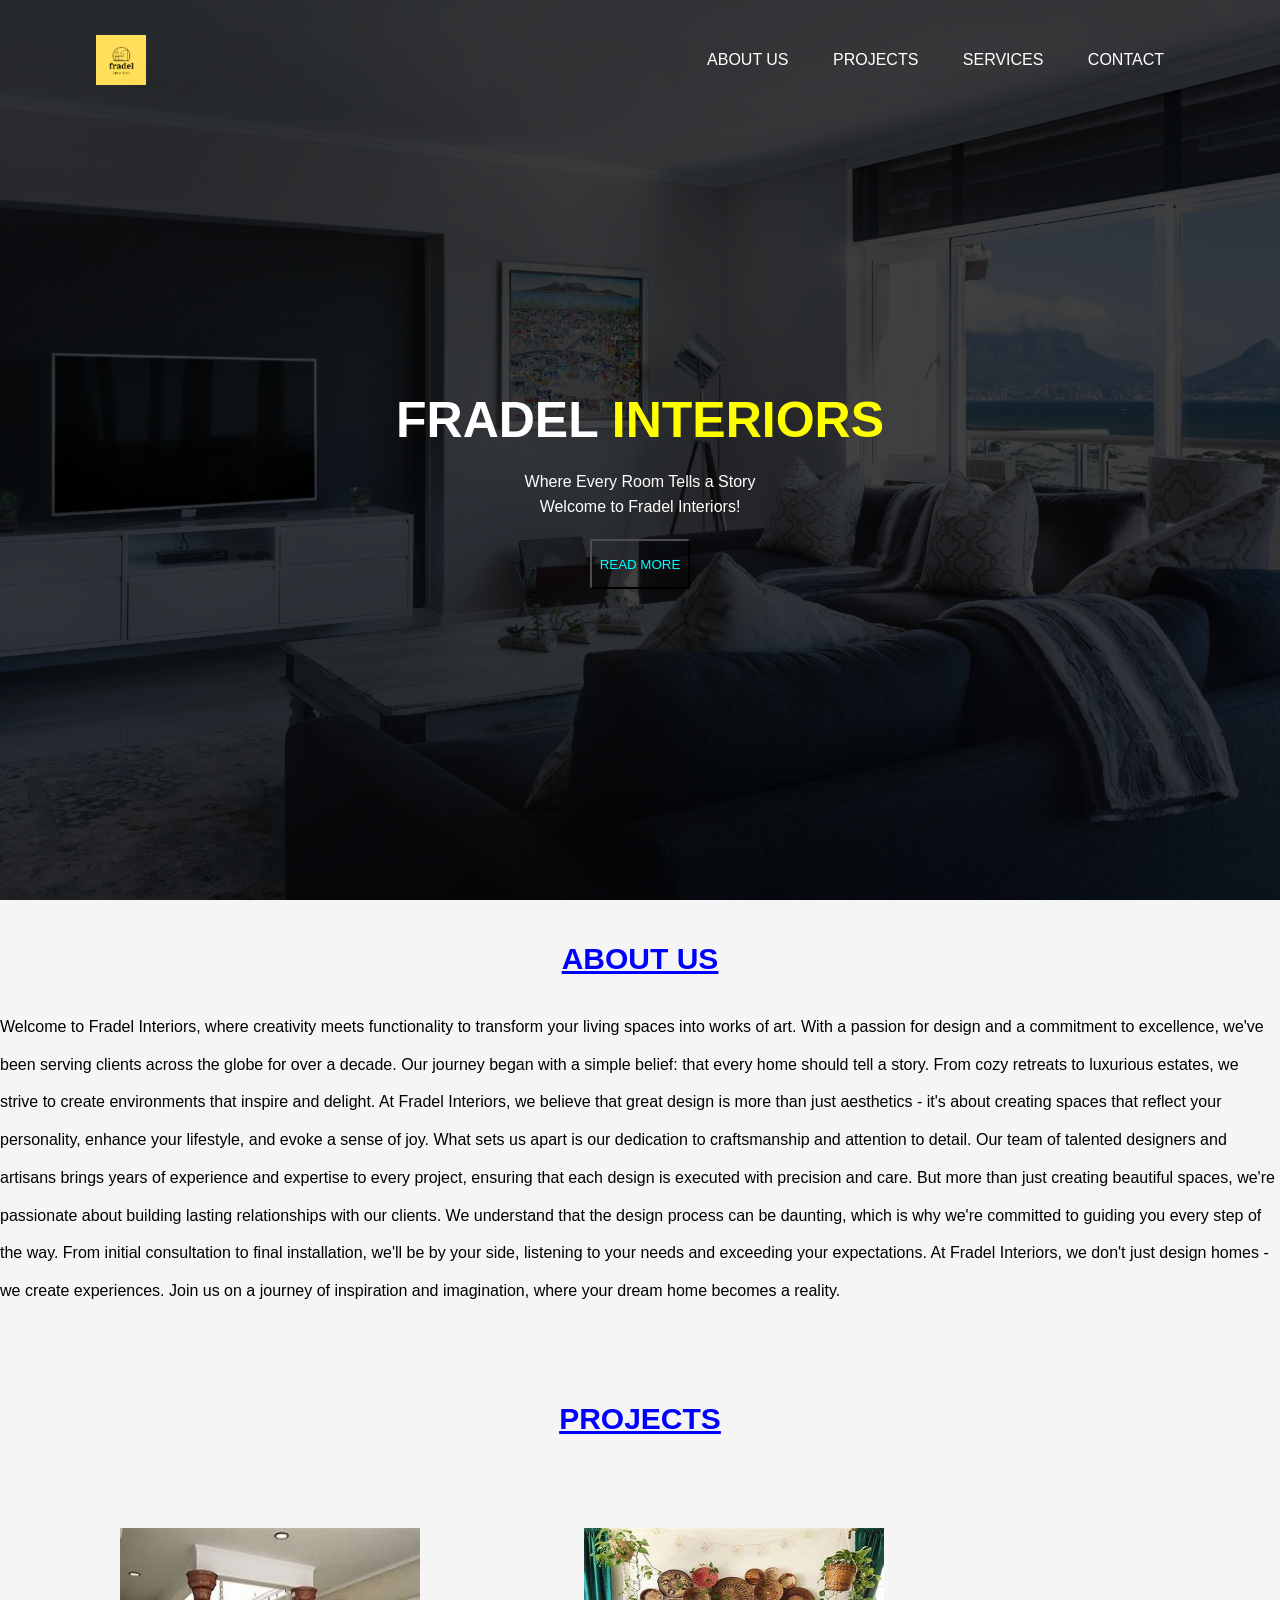
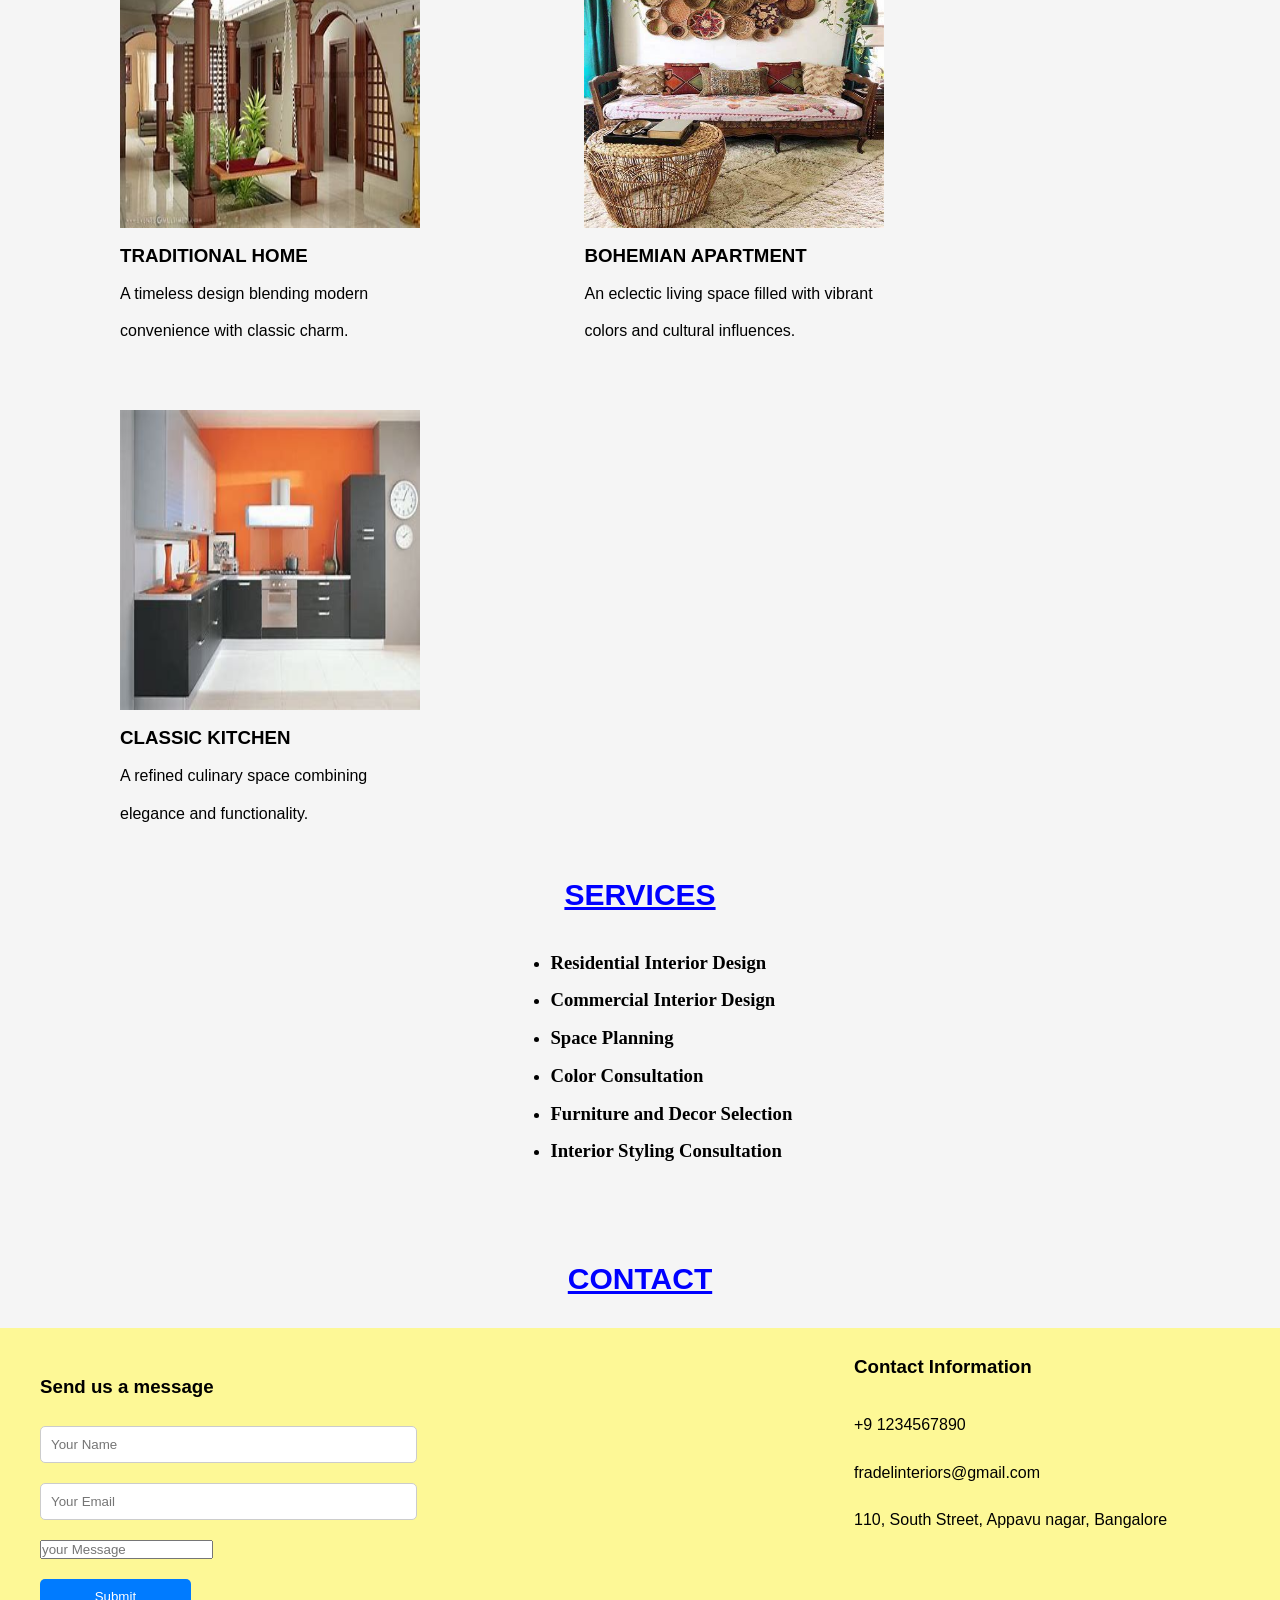
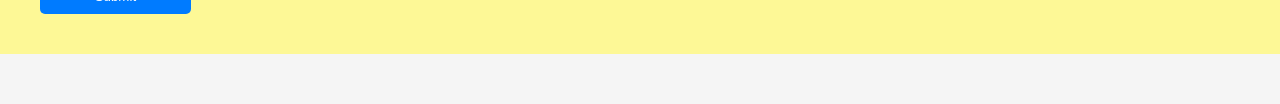
<file: index.html>
<html>
    <head>
        <title>fradelinteriors</title>
        <link rel="stylesheet" href="style.css">
    </head>
    <body>
        <div class="banner">
            <div class="navbar">
                <img src="logos.png" class="logos">
                <ul>
                    <li><a href="#about">About us</a></li>
                    <li><a href="#proj">Projects</a></li>
                    <li><a href="#service">Services</a></li>
                    
                    <li><a href="#contact">Contact</a></li>
                </ul>

            </div>
            <div class="content">
                <h1>FRADEL <span class="Interior">INTERIORS</span></h1>
                <p> Where Every Room Tells a Story <br> Welcome to Fradel Interiors!
                    
                </p>

            
            <div>
                <button class="button1">READ MORE </button>
                
            </div>
        </div>
        </div>
        
        <section id="about">
                <h2>About Us</h2>
                <p>Welcome to Fradel Interiors, where creativity meets functionality to transform your living spaces into works of art. With a passion for design and a commitment to excellence, we've been serving clients across the globe for over a decade.
                Our journey began with a simple belief: that every home should tell a story. From cozy retreats to luxurious estates, we strive to create environments that inspire and delight. At Fradel Interiors, we believe that great design is more than just aesthetics - it's about creating spaces that reflect your personality, enhance your lifestyle, and evoke a sense of joy.
                What sets us apart is our dedication to craftsmanship and attention to detail. Our team of talented designers and artisans brings years of experience and expertise to every project, ensuring that each design is executed with precision and care.
                But more than just creating beautiful spaces, we're passionate about building lasting relationships with our clients. We understand that the design process can be daunting, which is why we're committed to guiding you every step of the way. From initial consultation to final installation, we'll be by your side, listening to your needs and exceeding your expectations.
                At Fradel Interiors, we don't just design homes - we create experiences. Join us on a journey of inspiration and imagination, where your dream home becomes a reality.</p>
        </section>
   
        <section id="proj">
            <h2>Projects</h2>
            <div class="project">
                <img class="image" src="traditional.jpg">
                <h3 class="head">Traditional Home</h3>
                <p class="description">A timeless design blending modern convenience with classic charm.</p>
            </div>
        
            <div class="project">
                <img class="image" src="bohemian.jpg">
                <h3 class="head">Bohemian Apartment</h3>
                <p class="description">An eclectic living space filled with vibrant colors and cultural influences.</p>
            </div>
        
            <div class="project">
                <img class="image" src="kitchen.jpg">
                <h3 class="head">Classic Kitchen</h3>
                <p class="description">A refined culinary space combining elegance and functionality.</p>
            </div>
        </section>
        
        <section id="service">
            <h2>Services</h2>
            <ul class="dot">
                <li><h3 class="ser">Residential Interior Design</h3></li>
                <li><h3 class="ser">Commercial Interior Design</h3></li>
                <li><h3 class="ser">Space Planning</h3></li>
                <li><h3 class="ser">Color Consultation</h3></li>
                <li><h3 class="ser">Furniture and Decor Selection</h3></li>
                <li><h3 class="ser">Interior Styling Consultation</h3></li>
            </ul>
        </section>
        
    
       
    
        <section id="contact">
            <h2>Contact</h2>
            <div class="contactcontainer">
                <div class="contactform">
                    <h3>Send us a message</h3>
                    <form>
                        <div class="form">
                            <input type="text" name="name" placeholder="Your Name">
                        </div>
                        <div class="form">
                            <input type="email" name="email" placeholder="Your Email">
                        </div>
                        <div class="form">
                            <input textarea="email" placeholder="your Message">
                        </div>
                        <button class="button" type="submit">Submit</button>
                    </form>

                </div>
                <div class="contactinfo">
                    <h3>Contact Information</h3>
                    <p>+9  1234567890</p>
                    <p>fradelinteriors@gmail.com</p>
                    <p>110, South Street, Appavu nagar, Bangalore</p>

                </div>
            </div> 
        </section>
    </body>
</html>
</file>
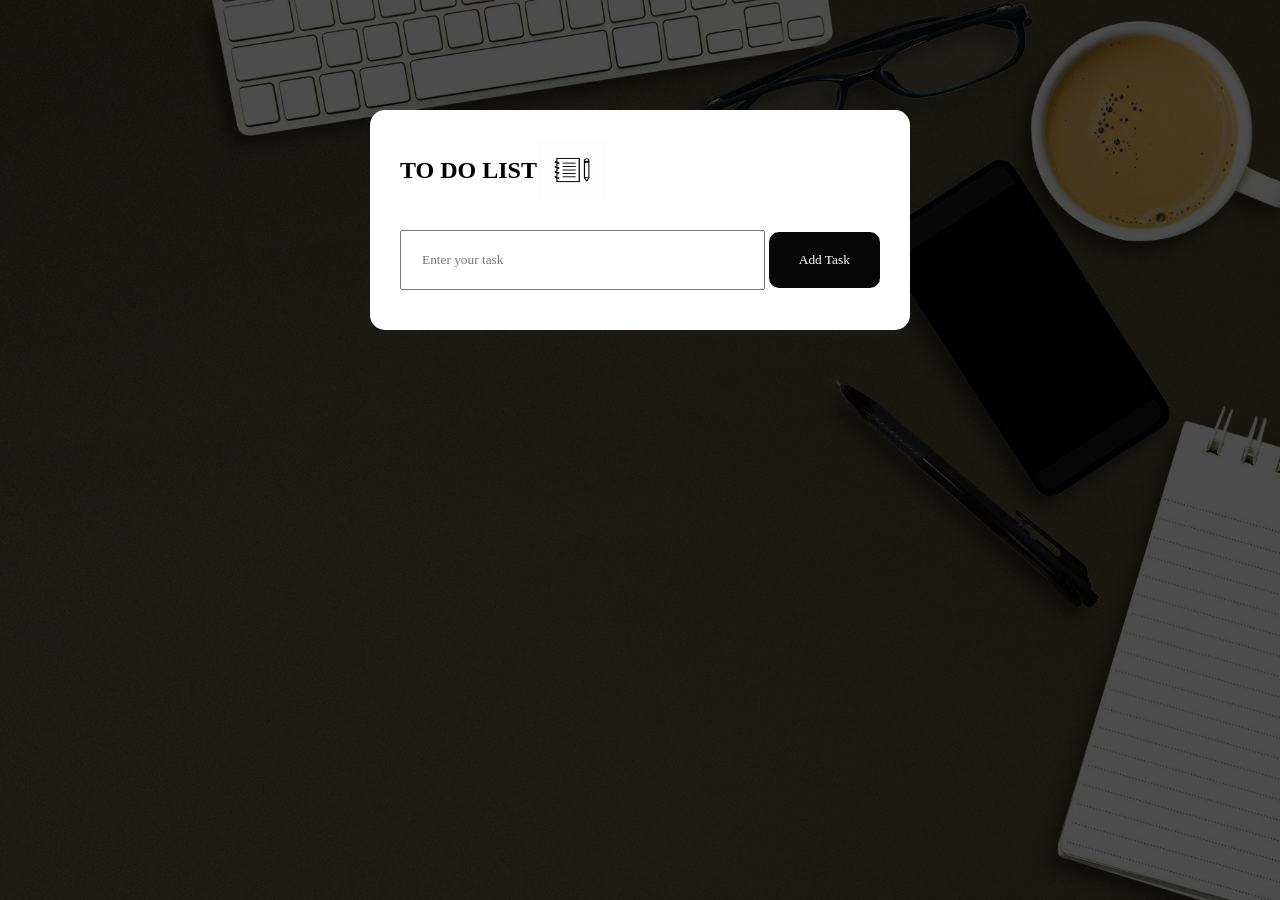
<file: Todo.html>
<!DOCTYPE html>
<html>
    <head>
        <meta name="viewport" content="width=device-width, initial-scale=1">
        <title>To-Do List</title>
        <link rel="stylesheet" href="todostyle.css">
    </head>
    <body>
        <div class="con">
            <div class="todo">
                <h2>TO DO LIST <img src="logo2.jpg"></h2>
                <input type="text" id="taskInput" placeholder="Enter your task">
                <button onclick="addTask()">Add Task</button>
                <ul id="taskList"></ul>
            </div>
            <script src="code.js"></script>
        </div>
        
    </body>

</html>
</file>
<file: style.css>
*{
    margin: 0;
    padding: 0;
    font-family: sans-serif;
}

.banner {
    width: 100%;
    height: 100vh;
    background-image: linear-gradient(rgba(0,0,0,0.75), rgba(0,0,0,0.75)), url(background.jpg);
    background-size: cover;
    background-position: center;
}
.navbar {
    width: 85%;
    margin: auto;
    padding: 35px 0;
    display: flex;
    align-items: center;
    justify-content: space-between;



}
.logos{
    width: 50px;
    height: 50px;
    cursor: pointer;
}
.navbar ul li{
    list-style: none;
    display: inline-block;
    margin: 0 20px;
    position: relative;
}
.navbar ul li a{
    text-decoration: none;
    color: #fff;
    text-transform: uppercase;
}


.navbar ul li :hover{
    color: aqua;
    text-decoration: underline;
    text-decoration-color: aqua;


}
.content{
    width: 100%;
    position: absolute;
    top: 50%;
    transform: translateY(-50%);
    text-align: center;
    color: #fff;
    

}
.content h1{
    font-size: 50px;
    margin-top: 80px;
}
.content p{
    margin: 20px auto;
    font-weight: 100;
    line-height: 25px;
}
                
.Interior{
    color: yellow;
}
.button1{
    height: 50px;
    width: 100px;
    text-decoration: bold;
    border-radius: 2px;
    background-color: transparent;
    color: #fff;
    border-color: rgb(78, 77, 77);
    color: aqua;
    cursor: pointer;


}

.button1:hover{

background-color: aqua;
color: black;
    
}
.button1:active{
  opacity: 0.3;
}
section {
    padding: 50px 0;
    background-color: #f5f5f5;
    line-height: 1cm;
    font-family: sans-serif;
    padding-top: 40px;
    
}

section h2 {
    margin-bottom: 30px;
    font-size: 30px;
    color: blue;
    text-align: center;
    text-transform: uppercase;
    text-decoration: underline;
    
}


.project{
    width: 300px; 
    height: 300px; 
    
    
    padding-bottom: 2cm;
    display: inline-block;
    margin-left: 80px;
    padding-right: 40px;
    padding-left: 40px;
    padding-top: 60px;
}


.head{
  text-transform: uppercase;
}

.image
{
    width: 300px; 
    height: 300px;
}

.image:hover{
  width: 320px;
  height: 320px;
}
.head
{
    padding-top: 3%;
    text-align: justify;
}
.ser{
    font-style: normal;
    font-family: serif;
    
    line-height: 1cm;
   
}
.dot{
    list-style-type: disc; 
    padding-left: 43%;
    
}

  .contactcontainer {
    
    background-color: #f9f9f9;
    display: flex;
    justify-content: space-around;
    
  }
  
  
  .contactform {
    width: 65%;
    padding: 40px;
    background-color: #fff875bd; 
    
  }
  
  .contactform h3 {
    margin-bottom: 20px;
  }
  
  .form {
    margin-bottom: 20px;
  }
  
  input[type="text"],
  input[type="email"],
  textarea {
    width: 50%;
    padding: 10px;
    border: 1px solid #ccc; 
    border-radius: 5px; 
  }
  
  .button {
    width: 20%;
    padding: 10px;
    background-color: #007bff; 
    color: #fff; 
    border: none;
    border-radius: 5px; 
    cursor: pointer;
  }
  
  .button:hover {
    background-color: #02376f; 
  }
  .button:active{
    opacity: 0.3;
  }
  
 
  .contactinfo {
    width: 35%;
    padding: 20px;
    background-color: #fff875bd; 
   
  }
  
  .contactinfo h3 {
    margin-bottom: 20px;
  }
  
  .contactinfo p {
    margin-bottom: 10px; 
  }
</file>
<file: todostyle.css>
* {
    margin: 0;
    padding: 0;
    font-family: 'Times New Roman';
    box-sizing: border-box;
}

.con {
    width: 100%;
    height: 100vh;
    background-image: linear-gradient(rgba(0, 0, 0, 0.70), rgba(0, 0, 0, 0.70)), url(bg.jpg);
    background-size: cover;
    background-position: center;
    padding: 10px;
}

.todo {
    width: 100%;
    max-width: 540px;
    background: white;
    margin: 100px auto 20px;
    padding: 30px;
    border-radius: 15px;
}

.todo h2 {
    color: black;
    display: flex;
    align-items: center;
    margin-bottom: 20px;
}

.todo h2 img {
    height: 60px;
    width: 70px;
    align-items: center;
}

input[type="text"] {
    
    width: 76%;
    padding: 20px;
    margin: 10px 0;
}

button {
   
    padding: 20px 30px;
    background-color: #070707;
    color: white;
    border: none;
    cursor: pointer;
    border-radius: 10px;
    
}

button:hover {
    background-color: #242425;
}

ul {
    list-style-type: none;
    padding: 0;
}

li {
    margin-bottom: 10px;
    display: flex; 
    align-items: center;
     
}

.task-checkbox {
    margin-right: 10px;
    color: black;
}

.delete-btn {
    margin-left: auto; 
    background-color: #fda606d8;
    color: white;
    border: none;
    padding: 5px 10px;
    cursor: pointer;
}

.delete-btn:hover {
    background-color: #fda606d8;
}
</file>
